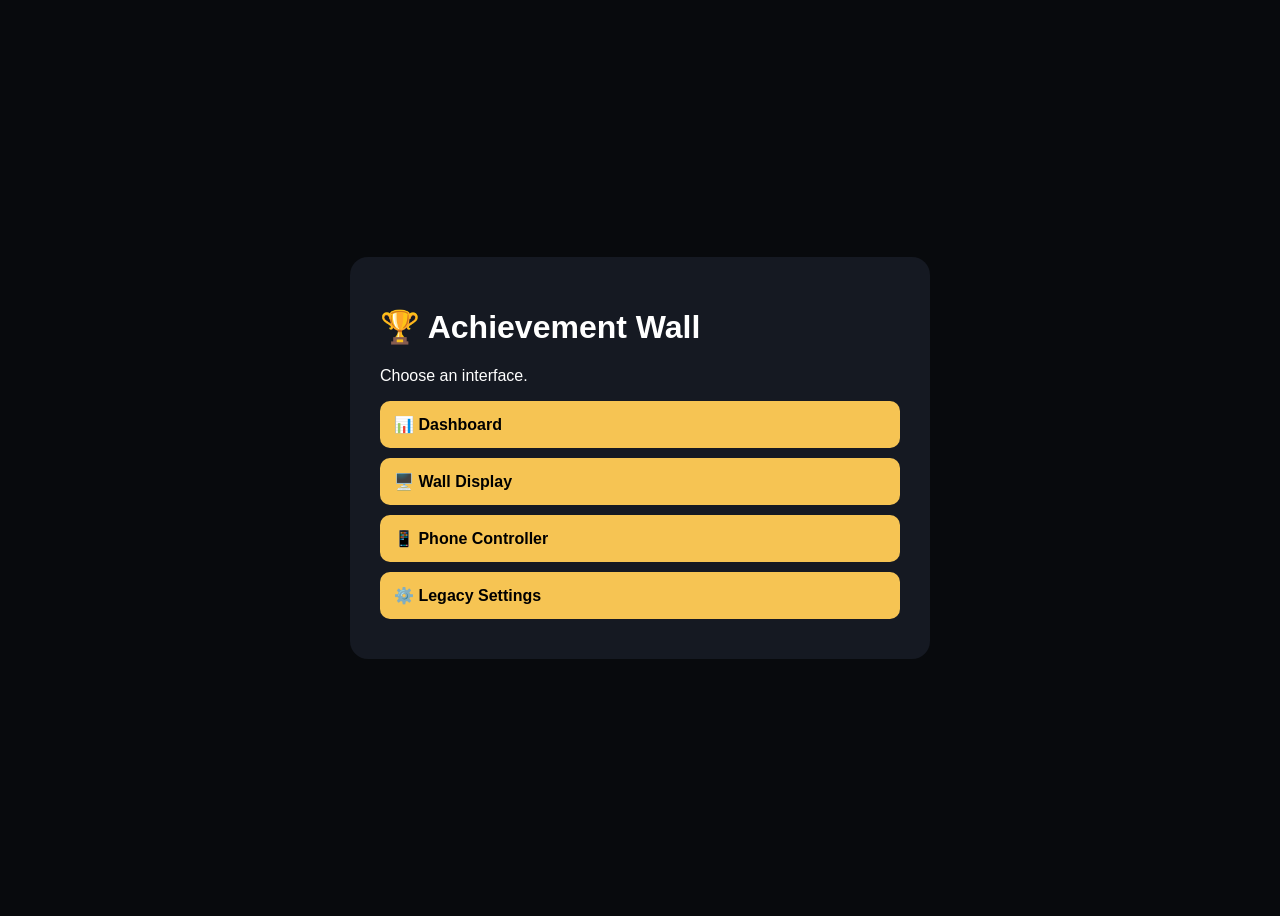
<file: index.html>
<!doctype html><html><head><meta charset="utf-8"><meta name="viewport" content="width=device-width,initial-scale=1"><title>Achievement Wall</title><style>body{font-family:Arial;background:#080a0d;color:#fff;display:grid;place-items:center;min-height:100vh}main{max-width:520px;width:90%;background:#151922;padding:30px;border-radius:18px}a{display:block;background:#f6c453;color:#000;padding:14px;margin:10px 0;border-radius:10px;text-decoration:none;font-weight:800}</style></head><body><main><h1>🏆 Achievement Wall</h1><p>Choose an interface.</p><a href="dashboard.html">📊 Dashboard</a><a href="wall.html">🖥️ Wall Display</a><a href="phone.html">📱 Phone Controller</a><a href="admin.html">⚙️ Legacy Settings</a></main></body></html>
</file>
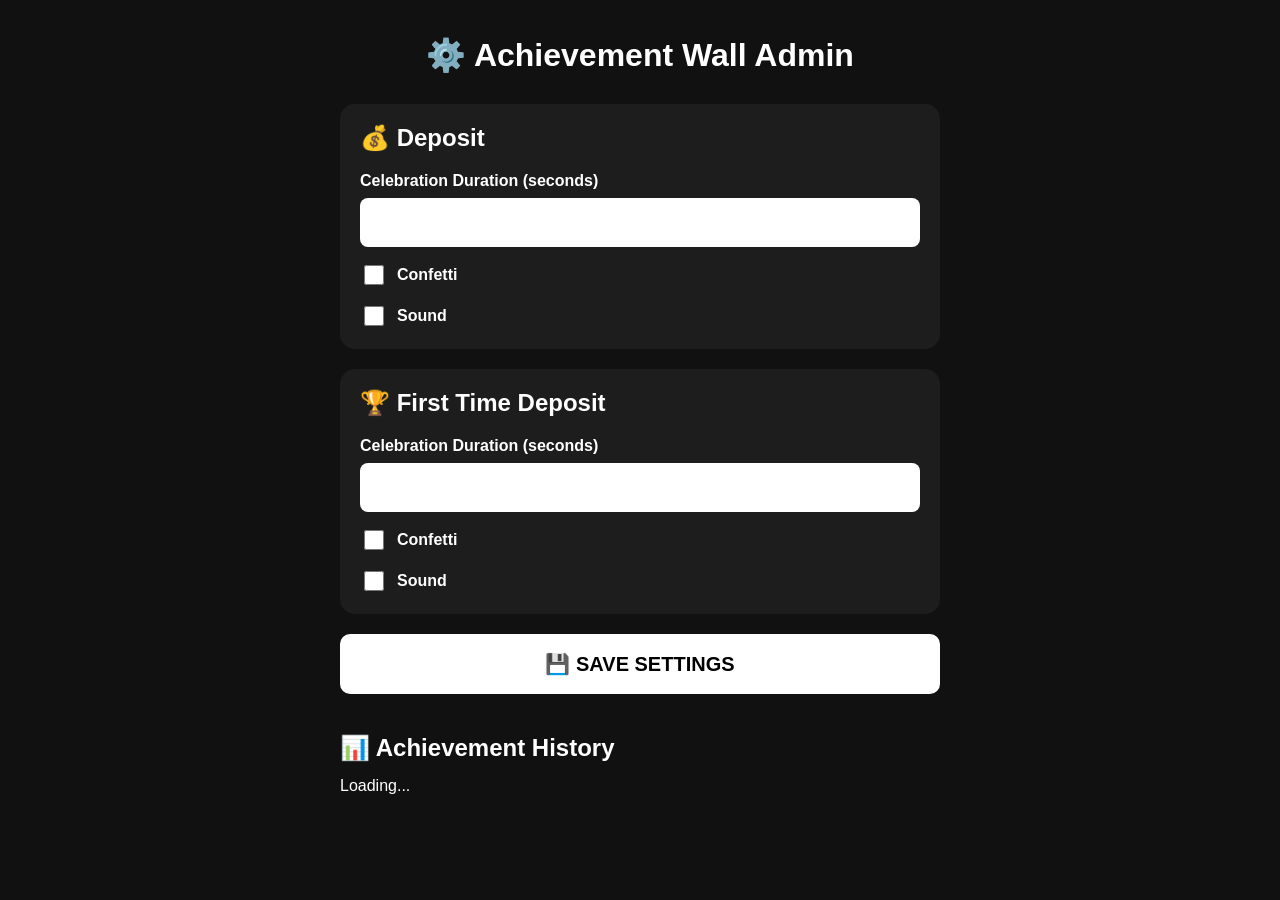
<file: legacy-admin.html>
<!DOCTYPE html>

<html>

<head>

    <meta charset="UTF-8">

    <meta
        name="viewport"
        content="width=device-width, initial-scale=1.0"
    >

    <title>
        Achievement Wall Admin
    </title>


    <style>

        * {

            box-sizing: border-box;

        }


        body {

            margin: 0;

            padding: 15px;

            font-family:
                Arial,
                Helvetica,
                sans-serif;

            background: #111;

            color: white;

        }


        .container {

            width: 100%;

            max-width: 600px;

            margin: auto;

        }


        h1 {

            text-align: center;

            margin-bottom: 30px;

        }


        .card {

            background: #1d1d1d;

            padding: 20px;

            border-radius: 15px;

            margin-bottom: 20px;

        }


        .card h2 {

            margin-top: 0;

        }


        label {

            display: block;

            margin-top: 20px;

            margin-bottom: 8px;

            font-weight: bold;

        }


        input[type="number"] {

            width: 100%;

            padding: 14px;

            border-radius: 8px;

            border: none;

            font-size: 18px;

        }


        .checkbox {

            display: flex;

            align-items: center;

            gap: 10px;

            margin-top: 15px;

        }


        .checkbox label {

            margin: 0;

        }


        .checkbox input {

            width: 20px;

            height: 20px;

        }


        button {

            border: none;

            border-radius: 10px;

            padding: 12px;

            font-size: 16px;

            font-weight: bold;

            cursor: pointer;

        }


        .save-button {

            width: 100%;

            padding: 18px;

            background: white;

            color: black;

            font-size: 20px;

        }


        #message {

            text-align: center;

            margin-top: 20px;

            font-weight: bold;

        }


        /* =================================
           HISTORY
        ================================= */


        .history-title {

            margin-top: 40px;

            margin-bottom: 15px;

        }


        .history-item {

            background: #1d1d1d;

            border-radius: 15px;

            padding: 18px;

            margin-bottom: 12px;

        }


        .history-name {

            font-size: 22px;

            font-weight: bold;

        }


        .history-type {

            margin-top: 6px;

            opacity: 0.75;

        }


        .history-amount {

            margin-top: 8px;

            font-size: 22px;

            font-weight: bold;

        }


        .history-actions {

            display: flex;

            gap: 10px;

            margin-top: 15px;

        }


        .modify-button {

            flex: 1;

            background: #ffffff;

            color: #000000;

        }


        .delete-button {

            flex: 1;

            background: #ff4444;

            color: white;

        }


        /* =================================
           MODIFY FORM
        ================================= */


        #modifyPanel {

            display: none;

        }


        #modifyPanel input,

        #modifyPanel select {

            width: 100%;

            padding: 14px;

            border: none;

            border-radius: 8px;

            font-size: 18px;

            margin-bottom: 10px;

        }


        .modify-save {

            width: 100%;

            background: white;

            color: black;

            margin-top: 10px;

        }


        .cancel-button {

            width: 100%;

            background: #333;

            color: white;

            margin-top: 10px;

        }


        .empty {

            text-align: center;

            opacity: 0.6;

            padding: 20px;

        }

    </style>

</head>


<body>


<div class="container">


    <h1>

        ⚙️ Achievement Wall Admin

    </h1>


    <!-- =================================
         DEPOSIT SETTINGS
    ================================== -->


    <div class="card">


        <h2>

            💰 Deposit

        </h2>


        <label>

            Celebration Duration (seconds)

        </label>


        <input

            id="depositDuration"

            type="number"

            min="1"

            max="60"

        >


        <div class="checkbox">

            <input

                id="depositConfetti"

                type="checkbox"

            >

            <label>

                Confetti

            </label>

        </div>


        <div class="checkbox">

            <input

                id="depositSound"

                type="checkbox"

            >

            <label>

                Sound

            </label>

        </div>

    </div>


    <!-- =================================
         FTD SETTINGS
    ================================== -->


    <div class="card">


        <h2>

            🏆 First Time Deposit

        </h2>


        <label>

            Celebration Duration (seconds)

        </label>


        <input

            id="ftdDuration"

            type="number"

            min="1"

            max="60"

        >


        <div class="checkbox">

            <input

                id="ftdConfetti"

                type="checkbox"

            >

            <label>

                Confetti

            </label>

        </div>


        <div class="checkbox">

            <input

                id="ftdSound"

                type="checkbox"

            >

            <label>

                Sound

            </label>

        </div>

    </div>


    <button
        class="save-button"
        onclick="saveSettings()"
    >

        💾 SAVE SETTINGS

    </button>


    <div id="message"></div>


    <!-- =================================
         MODIFY PANEL
    ================================== -->


    <div
        id="modifyPanel"
        class="card"
    >

        <h2>

            ✏️ Modify Achievement

        </h2>


        <label>

            Agent Name

        </label>


        <input
            id="modifyName"
            type="text"
            placeholder="Agent name"
        >


        <label>

            Achievement

        </label>


        <select id="modifyType">


            <option value="Deposit">

                💰 Deposit

            </option>


            <option value="First Time Deposit">

                🏆 First Time Deposit

            </option>


        </select>


        <label>

            Deposit Amount ($)

        </label>


        <input
            id="modifyAmount"
            type="number"
            min="0"
            step="0.01"
            placeholder="Amount"
        >


        <button
            class="modify-save"
            onclick="saveModification()"
        >

            💾 SAVE CHANGES

        </button>


        <button
            class="cancel-button"
            onclick="cancelModification()"
        >

            CANCEL

        </button>


    </div>


    <!-- =================================
         HISTORY
    ================================== -->


    <h2 class="history-title">

        📊 Achievement History

    </h2>


    <div id="historyList">

        Loading...

    </div>


</div>



<script src="https://cdn.socket.io/4.7.5/socket.io.min.js"></script>


<script>


    const socket = io();


    let currentModifyId = null;


    // =====================================
    // LOAD SETTINGS
    // =====================================


    async function loadSettings() {


        const response =

            await fetch(
                "/api/config"
            );


        const config =
            await response.json();


        document.getElementById(
            "depositDuration"
        ).value =
            config.deposit.duration;


        document.getElementById(
            "depositConfetti"
        ).checked =
            config.deposit.confetti;


        document.getElementById(
            "depositSound"
        ).checked =
            config.deposit.sound;


        document.getElementById(
            "ftdDuration"
        ).value =
            config.first_time_deposit.duration;


        document.getElementById(
            "ftdConfetti"
        ).checked =
            config.first_time_deposit.confetti;


        document.getElementById(
            "ftdSound"
        ).checked =
            config.first_time_deposit.sound;

    }


    // =====================================
    // SAVE SETTINGS
    // =====================================


    async function saveSettings() {


        const config = {


            deposit: {

                duration:

                    Number(
                        document.getElementById(
                            "depositDuration"
                        ).value
                    ),

                confetti:

                    document.getElementById(
                        "depositConfetti"
                    ).checked,

                sound:

                    document.getElementById(
                        "depositSound"
                    ).checked

            },


            first_time_deposit: {

                duration:

                    Number(
                        document.getElementById(
                            "ftdDuration"
                        ).value
                    ),

                confetti:

                    document.getElementById(
                        "ftdConfetti"
                    ).checked,

                sound:

                    document.getElementById(
                        "ftdSound"
                    ).checked

            }

        };


        const response =

            await fetch(
                "/api/config",
                {

                    method: "POST",

                    headers: {

                        "Content-Type":
                            "application/json"

                    },

                    body:
                        JSON.stringify(
                            config
                        )

                }
            );


        const result =
            await response.json();


        if (
            result.success
        ) {


            document.getElementById(
                "message"
            ).innerText =

                "✅ Settings saved successfully!";


        }

    }


    // =====================================
    // LOAD HISTORY
    // =====================================


    async function loadHistory() {


        try {


            const response =

                await fetch(
                    "/api/achievements"
                );


            const achievements =

                await response.json();


            displayHistory(
                achievements
            );


        }

        catch (error) {


            document.getElementById(
                "historyList"
            ).innerHTML =

                "<div class='empty'>Unable to load history.</div>";

        }

    }


    // =====================================
    // DISPLAY HISTORY
    // =====================================


    function displayHistory(
        achievements
    ) {


        const list =

            document.getElementById(
                "historyList"
            );


        list.innerHTML = "";


        if (
            achievements.length === 0
        ) {


            list.innerHTML =

                "<div class='empty'>No achievements yet.</div>";

            return;

        }


        achievements
            .slice()
            .reverse()
            .forEach(
                achievement => {


                    const item =

                        document.createElement(
                            "div"
                        );


                    item.className =
                        "history-item";


                    let amountHTML = "";


                    if (
                        achievement.amount
                        &&
                        Number(
                            achievement.amount
                        ) > 0
                    ) {


                        amountHTML =

                            `

                            <div
                                class="history-amount"
                            >

                                💵
                                $${Number(
                                    achievement.amount
                                ).toLocaleString(
                                    "en-US"
                                )}

                            </div>

                            `;

                    }


                    item.innerHTML =

                        `

                        <div
                            class="history-name"
                        >

                            ${escapeHTML(
                                achievement.name
                            )}

                        </div>


                        <div
                            class="history-type"
                        >

                            ${escapeHTML(
                                achievement.achievement
                            )}

                        </div>


                        ${amountHTML}


                        <div
                            class="history-actions"
                        >


                            <button

                                class="modify-button"

                                onclick="openModify(
                                    '${achievement.id}'
                                )"

                            >

                                ✏️ Modify

                            </button>


                            <button

                                class="delete-button"

                                onclick="deleteAchievement(
                                    '${achievement.id}'
                                )"

                            >

                                🗑️ Delete

                            </button>


                        </div>

                        `;


                    list.appendChild(
                        item
                    );

                }
            );

    }


    // =====================================
    // MODIFY
    // =====================================


    function openModify(
        id
    ) {


        fetch(
            "/api/achievements"
        )

        .then(
            response =>
                response.json()
        )

        .then(
            achievements => {


                const achievement =

                    achievements.find(
                        item =>
                            item.id === id
                    );


                if (!achievement) {

                    alert(
                        "Achievement not found."
                    );

                    return;

                }


                currentModifyId =
                    id;


                document.getElementById(
                    "modifyName"
                ).value =
                    achievement.name;


                document.getElementById(
                    "modifyType"
                ).value =
                    achievement.achievement;


                document.getElementById(
                    "modifyAmount"
                ).value =
                    achievement.amount || 0;


                document.getElementById(
                    "modifyPanel"
                ).style.display =
                    "block";


                document.getElementById(
                    "modifyPanel"
                ).scrollIntoView({
                    behavior: "smooth"
                });

            }
        );

    }


    // =====================================
    // SAVE MODIFICATION
    // =====================================


    function saveModification() {


        if (
            !currentModifyId
        ) {

            return;

        }


        const name =

            document.getElementById(
                "modifyName"
            ).value.trim();


        const achievement =

            document.getElementById(
                "modifyType"
            ).value;


        const amount =

            Number(
                document.getElementById(
                    "modifyAmount"
                ).value
            ) || 0;


        if (!name) {

            alert(
                "Please enter the agent name."
            );

            return;

        }


        socket.emit(
            "modify_achievement",
            {

                id:
                    currentModifyId,

                name:
                    name,

                achievement:
                    achievement,

                amount:
                    amount

            }
        );


        currentModifyId =
            null;


        document.getElementById(
            "modifyPanel"
        ).style.display =
            "none";

    }


    // =====================================
    // CANCEL MODIFICATION
    // =====================================


    function cancelModification() {


        currentModifyId =
            null;


        document.getElementById(
            "modifyPanel"
        ).style.display =
            "none";

    }


    // =====================================
    // DELETE
    // =====================================


    function deleteAchievement(
        id
    ) {


        const confirmation =

            confirm(
                "Are you sure you want to delete this achievement?"
            );


        if (
            !confirmation
        ) {

            return;

        }


        socket.emit(
            "delete_achievement",
            {

                id:
                    id

            }
        );

    }


    // =====================================
    // REAL-TIME UPDATE
    // =====================================


    socket.on(
        "history_updated",

        function(
            achievements
        ) {


            displayHistory(
                achievements
            );


        }
    );


    // =====================================
    // SECURITY
    // =====================================


    function escapeHTML(
        text
    ) {


        const div =
            document.createElement(
                "div"
            );


        div.textContent =
            text;


        return div.innerHTML;

    }


    // =====================================
    // START
    // =====================================


    loadSettings();

    loadHistory();


</script>


</body>

</html>
</file>
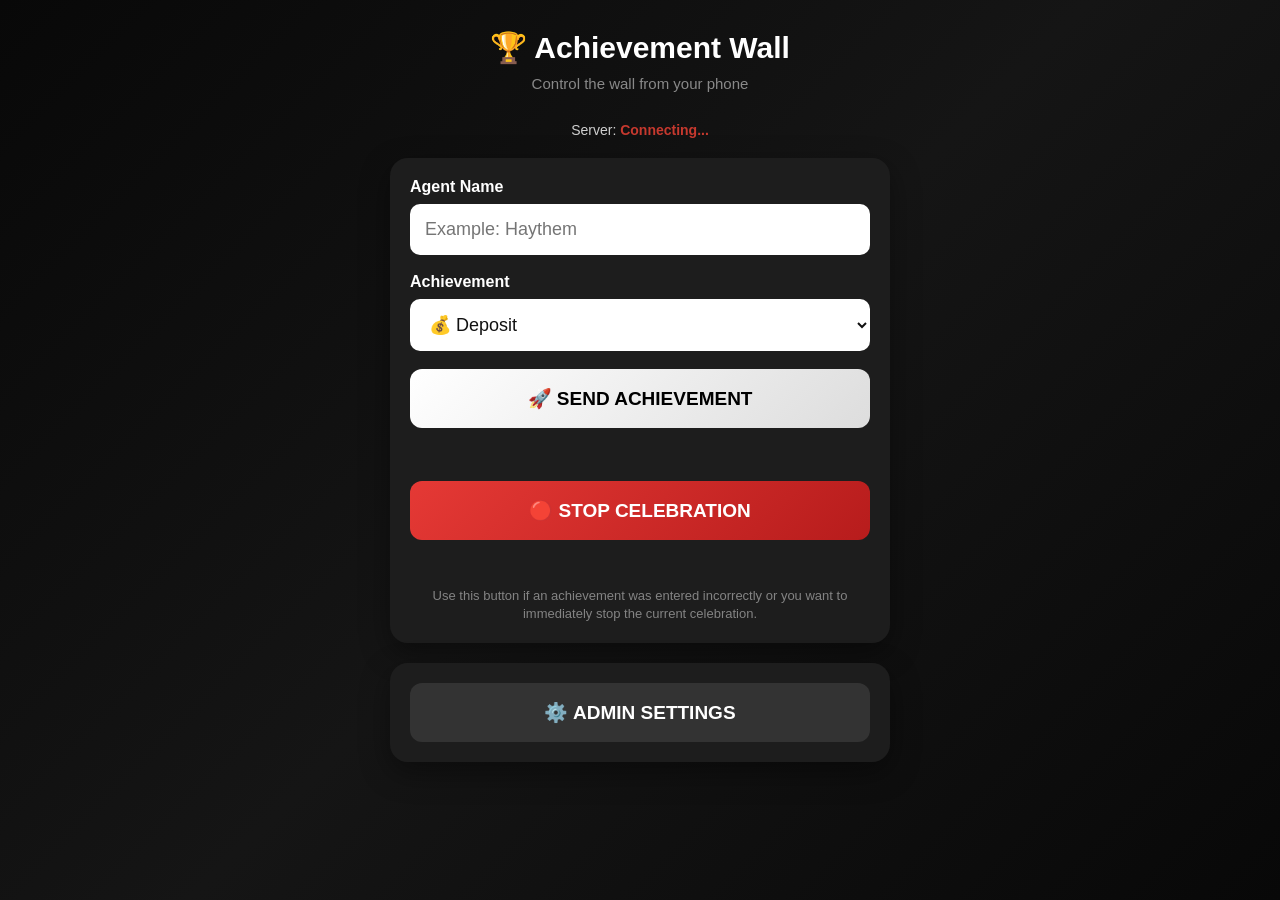
<file: legacy-phone.html>
<!DOCTYPE html>
<html>

<head>

    <meta charset="UTF-8">

    <meta
        name="viewport"
        content="width=device-width, initial-scale=1.0"
    >

    <title>Achievement Controller</title>


    <style>

        * {
            box-sizing: border-box;
        }


        body {

            margin: 0;

            padding: 20px;

            font-family:
                Arial,
                Helvetica,
                sans-serif;

            background:
                linear-gradient(
                    135deg,
                    #080808,
                    #151515,
                    #080808
                );

            color: white;

            min-height: 100vh;

        }


        .container {

            width: 100%;

            max-width: 500px;

            margin: auto;

        }


        h1 {

            text-align: center;

            margin-top: 10px;

            margin-bottom: 10px;

            font-size: 30px;

        }


        .subtitle {

            text-align: center;

            opacity: 0.5;

            margin-bottom: 30px;

            font-size: 15px;

        }


        .card {

            background:
                rgba(
                    30,
                    30,
                    30,
                    0.95
                );

            padding: 20px;

            border-radius: 18px;

            margin-bottom: 20px;

            box-shadow:
                0 10px 30px
                rgba(
                    0,
                    0,
                    0,
                    0.4
                );

        }


        label {

            display: block;

            margin-bottom: 8px;

            font-weight: bold;

            font-size: 16px;

        }


        input,
        select {

            width: 100%;

            padding: 15px;

            border: none;

            outline: none;

            border-radius: 10px;

            font-size: 18px;

            margin-bottom: 18px;

            background: #ffffff;

            color: #111;

        }


        input:focus,
        select:focus {

            box-shadow:
                0 0 0 3px
                rgba(
                    255,
                    215,
                    0,
                    0.25
                );

        }


        button {

            width: 100%;

            padding: 18px;

            border: none;

            border-radius: 12px;

            font-size: 19px;

            font-weight: bold;

            cursor: pointer;

            transition:
                transform 0.15s,
                opacity 0.15s;

        }


        button:active {

            transform:
                scale(0.97);

        }


        button:hover {

            opacity: 0.9;

        }


        /* =========================
           SEND BUTTON
        ========================= */

        .send-button {

            background:
                linear-gradient(
                    135deg,
                    #ffffff,
                    #dddddd
                );

            color: #000;

        }


        /* =========================
           STOP BUTTON
        ========================= */

        .stop-button {

            margin-top: 15px;

            background:
                linear-gradient(
                    135deg,
                    #e53935,
                    #b71c1c
                );

            color: white;

        }


        .stop-button:active {

            background:
                #8e1b1b;

        }


        /* =========================
           ADMIN
        ========================= */

        .admin-button {

            background: #333;

            color: white;

        }


        /* =========================
           MESSAGES
        ========================= */

        #message {

            text-align: center;

            margin-top: 18px;

            font-weight: bold;

            min-height: 20px;

        }


        #stopMessage {

            text-align: center;

            margin-top: 15px;

            font-weight: bold;

            min-height: 20px;

        }


        /* =========================
           AMOUNT
        ========================= */

        #amountContainer {

            display: none;

        }


        /* =========================
           CONNECTION STATUS
        ========================= */

        .connection {

            text-align: center;

            margin-bottom: 20px;

            font-size: 14px;

            opacity: 0.8;

        }


        #connectionStatus {

            font-weight: bold;

        }


        .connected {

            color: #4caf50;

        }


        .disconnected {

            color: #f44336;

        }


        /* =========================
           STOP WARNING
        ========================= */

        .stop-info {

            margin-top: 12px;

            text-align: center;

            font-size: 13px;

            opacity: 0.45;

            line-height: 1.4;

        }

    </style>

</head>


<body>


<div class="container">


    <h1>

        🏆 Achievement Wall

    </h1>


    <div class="subtitle">

        Control the wall from your phone

    </div>


    <!-- CONNECTION STATUS -->

    <div class="connection">

        Server:

        <span
            id="connectionStatus"
            class="disconnected"
        >

            Connecting...

        </span>

    </div>


    <!-- =========================
         ACHIEVEMENT CARD
    ========================= -->


    <div class="card">


        <!-- AGENT NAME -->

        <label>

            Agent Name

        </label>


        <input
            id="agentName"
            type="text"
            placeholder="Example: Haythem"
            autocomplete="off"
        >


        <!-- ACHIEVEMENT -->

        <label>

            Achievement

        </label>


        <select id="achievement">

            <option value="Deposit">

                💰 Deposit

            </option>


            <option value="First Time Deposit">

                🏆 First Time Deposit

            </option>

        </select>


        <!-- =========================
             AMOUNT
        ========================= -->


        <div id="amountContainer">


            <label>

                Deposit Amount ($)

            </label>


            <input
                id="amount"
                type="number"
                min="0"
                step="0.01"
                placeholder="Example: 500"
            >


        </div>


        <!-- =========================
             SEND
        ========================= -->


        <button
            class="send-button"
            onclick="sendAchievement()"
        >

            🚀 SEND ACHIEVEMENT

        </button>


        <div id="message"></div>


        <!-- =========================
             STOP
        ========================= -->


        <button
            class="stop-button"
            onclick="stopCelebration()"
        >

            🔴 STOP CELEBRATION

        </button>


        <div id="stopMessage"></div>


        <div class="stop-info">

            Use this button if an achievement was
            entered incorrectly or you want to
            immediately stop the current celebration.

        </div>


    </div>


    <!-- =========================
         ADMIN
    ========================= -->


    <div class="card">


        <button
            class="admin-button"
            onclick="openAdmin()"
        >

            ⚙️ ADMIN SETTINGS

        </button>


    </div>


</div>


<!-- =========================
     SOCKET.IO
========================= -->


<script
    src="https://cdn.socket.io/4.7.5/socket.io.min.js"
></script>


<script>


    /* =====================================
       SOCKET CONNECTION
    ===================================== */


    const socket = io();


    const connectionStatus =
        document.getElementById(
            "connectionStatus"
        );


    socket.on(
        "connect",
        function() {

            connectionStatus.innerText =
                "Connected";

            connectionStatus.className =
                "connected";

        }
    );


    socket.on(
        "disconnect",
        function() {

            connectionStatus.innerText =
                "Disconnected";

            connectionStatus.className =
                "disconnected";

        }
    );


    /* =====================================
       ELEMENTS
    ===================================== */


    const achievement =
        document.getElementById(
            "achievement"
        );


    const amountContainer =
        document.getElementById(
            "amountContainer"
        );


    /* =====================================
       SHOW / HIDE AMOUNT
    ===================================== */


    achievement.addEventListener(
        "change",
        updateAmountVisibility
    );


    function updateAmountVisibility() {


        if (
            achievement.value ===
            "Deposit"
        ) {

            amountContainer.style.display =
                "block";

        }

        else {

            amountContainer.style.display =
                "none";

        }

    }


    /* =====================================
       INITIAL
    ===================================== */


    updateAmountVisibility();


    /* =====================================
       SEND ACHIEVEMENT
    ===================================== */


    function sendAchievement() {


        const name =
            document.getElementById(
                "agentName"
            ).value.trim();


        const type =
            document.getElementById(
                "achievement"
            ).value;


        const amount =
            document.getElementById(
                "amount"
            ).value;


        const message =
            document.getElementById(
                "message"
            );


        /* =========================
           CHECK CONNECTION
        ========================= */


        if (!socket.connected) {

            message.innerText =
                "❌ Not connected to server.";

            return;

        }


        /* =========================
           CHECK NAME
        ========================= */


        if (!name) {

            message.innerText =
                "❌ Please enter the agent name.";

            return;

        }


        /* =========================
           CHECK AMOUNT
        ========================= */


        if (

            type === "Deposit"

            &&

            (
                !amount
                ||
                Number(amount) <= 0
            )

        ) {

            message.innerText =
                "❌ Please enter the deposit amount.";

            return;

        }


        /* =========================
           CREATE DATA
        ========================= */


        const data = {

            name: name,

            achievement: type,

            amount:

                type === "Deposit"

                    ? Number(amount)

                    : 0

        };


        console.log(
            "Sending achievement:",
            data
        );


        /* =========================
           SEND
        ========================= */


        socket.emit(
            "send_achievement",
            data
        );


        /* =========================
           SUCCESS
        ========================= */


        message.innerText =
            "✅ Achievement sent!";


        /* =========================
           CLEAR FIELDS
        ========================= */


        document.getElementById(
            "agentName"
        ).value = "";


        document.getElementById(
            "amount"
        ).value = "";


        /*
        Automatically return to
        Deposit default.
        */


        document.getElementById(
            "achievement"
        ).value =
            "Deposit";


        updateAmountVisibility();


        /*
        Remove success message
        */


        setTimeout(

            function() {

                message.innerText =
                    "";

            },

            2500

        );

    }


    /* =====================================
       STOP CELEBRATION
    ===================================== */


    function stopCelebration() {


        const stopMessage =
            document.getElementById(
                "stopMessage"
            );


        /* =========================
           CHECK CONNECTION
        ========================= */


        if (!socket.connected) {

            stopMessage.innerText =
                "❌ Not connected to server.";

            return;

        }


        console.log(
            "Sending STOP CELEBRATION"
        );


        /*
        Send stop command to
        Flask-SocketIO server.
        */


        socket.emit(
            "stop_celebration"
        );


        /*
        Show confirmation.
        */


        stopMessage.innerText =
            "🛑 Stop command sent to the wall.";


        /*
        Remove message.
        */


        setTimeout(

            function() {

                stopMessage.innerText =
                    "";

            },

            2500

        );

    }


    /* =====================================
       OPEN ADMIN
    ===================================== */


    function openAdmin() {

        window.location.href =
            "/admin";

    }


    /* =====================================
       ENTER KEY
    ===================================== */


    document
        .getElementById("agentName")
        .addEventListener(
            "keydown",
            function(event) {

                if (
                    event.key === "Enter"
                ) {

                    sendAchievement();

                }

            }
        );


    document
        .getElementById("amount")
        .addEventListener(
            "keydown",
            function(event) {

                if (
                    event.key === "Enter"
                ) {

                    sendAchievement();

                }

            }
        );


</script>


</body>

</html>
</file>
